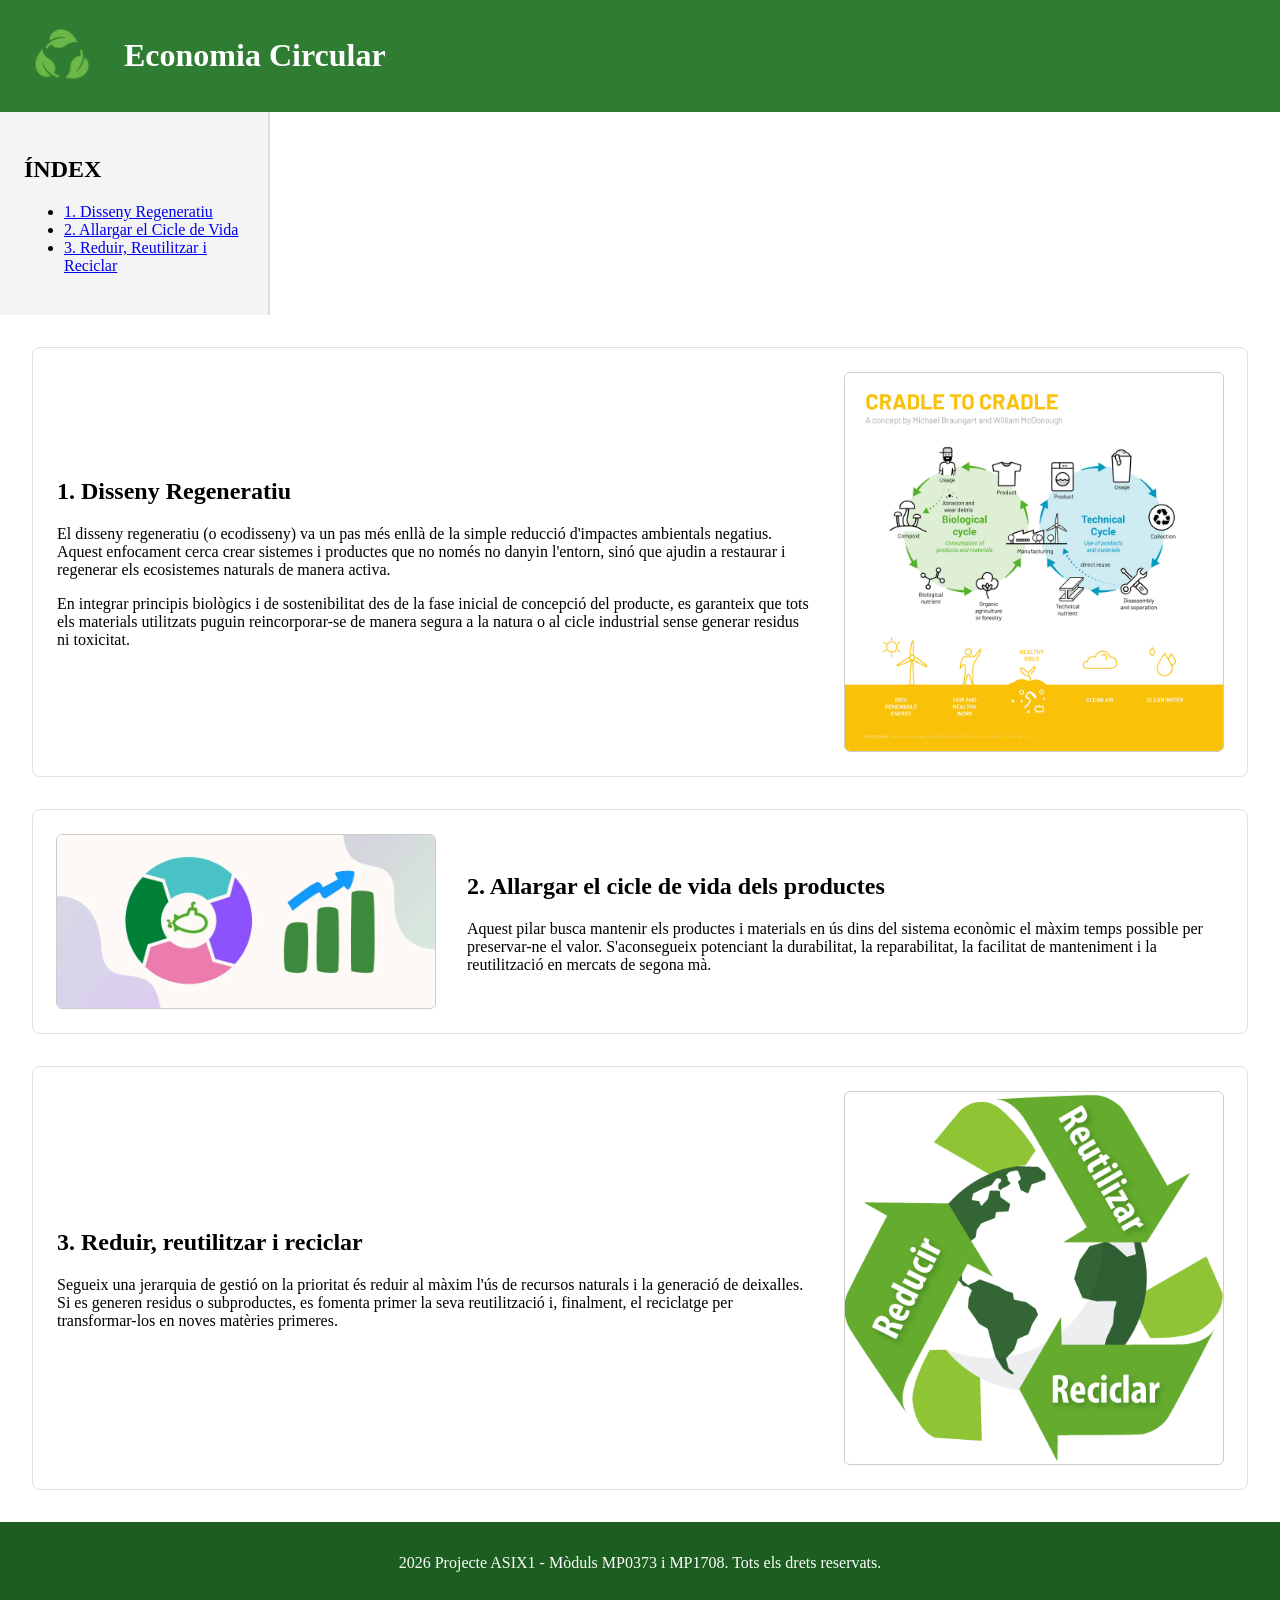
<file: economia circular.html>
<!DOCTYPE html>
<html lang="ca">
<head>
  <meta charset="UTF-8">
  <title>Economia Circular - Disseny Regeneratiu</title>
  <link rel="stylesheet" href="flexbox.css">
</head>
<body>

    <header class="main-header">
        <div class="logo">
            <img src="hojaverde.ico" alt="Logotip Portal Sostenibilitat">
        </div>
        <h1>Economia Circular</h1>
    </header>

    <nav class="sidebar-nav">
        <h2>ÍNDEX</h2>
        <ul>
            <li><a href="#sec1">1. Disseny Regeneratiu</a></li>
            <li><a href="#sec2">2. Allargar el Cicle de Vida</a></li>
            <li><a href="#sec3">3. Reduir, Reutilitzar i Reciclar</a></li>
        </ul>
    </nav>

    <main class="content-area">

      <!-- Punt 1 -->
      <article id="sec1" class="card-section row-reverse">
        <div class="media-content">
          <img src="regen.png" alt="Diagrama de Disseny Regeneratiu">
        </div>
        <div class="text-content">
          <h2>1. Disseny Regeneratiu</h2>
          <p>El disseny regeneratiu (o ecodisseny) va un pas més enllà de la simple reducció d'impactes ambientals negatius. Aquest enfocament cerca crear sistemes i productes que no només no danyin l'entorn, sinó que ajudin a restaurar i regenerar els ecosistemes naturals de manera activa.</p>
          <p>En integrar principis biològics i de sostenibilitat des de la fase inicial de concepció del producte, es garanteix que tots els materials utilitzats puguin reincorporar-se de manera segura a la natura o al cicle industrial sense generar residus ni toxicitat.</p>
        </div>
      </article>

      <!-- Punt 2 -->
      <article id="sec2" class="card-section">
        <div class="media-content">
          <img src="alargar.png" alt="Imatge Allargar el Cicle de Vida">
        </div>
        <div class="text-content">
          <h2>2. Allargar el cicle de vida dels productes</h2>
          <p>Aquest pilar busca mantenir els productes i materials en ús dins del sistema econòmic el màxim temps possible per preservar-ne el valor. S'aconsegueix potenciant la durabilitat, la reparabilitat, la facilitat de manteniment i la reutilització en mercats de segona mà.</p>
        </div>
      </article>

      <!-- Punt 3 -->
      <article id="sec3" class="card-section row-reverse">
        <div class="media-content">
          <img src="recicalar.png" alt="Imatge Reduir, Reutilitzar i Reciclar">
        </div>
        <div class="text-content">
          <h2>3. Reduir, reutilitzar i reciclar</h2>
          <p>Segueix una jerarquia de gestió on la prioritat és reduir al màxim l'ús de recursos naturals i la generació de deixalles. Si es generen residus o subproductes, es fomenta primer la seva reutilització i, finalment, el reciclatge per transformar-los en noves matèries primeres.</p>
        </div>
      </article>  

    </main>

    <footer class="main-footer">
        <p>2026 Projecte ASIX1 - Mòduls MP0373 i MP1708. Tots els drets reservats.</p>
    </footer>

</body>
</html>
</file>
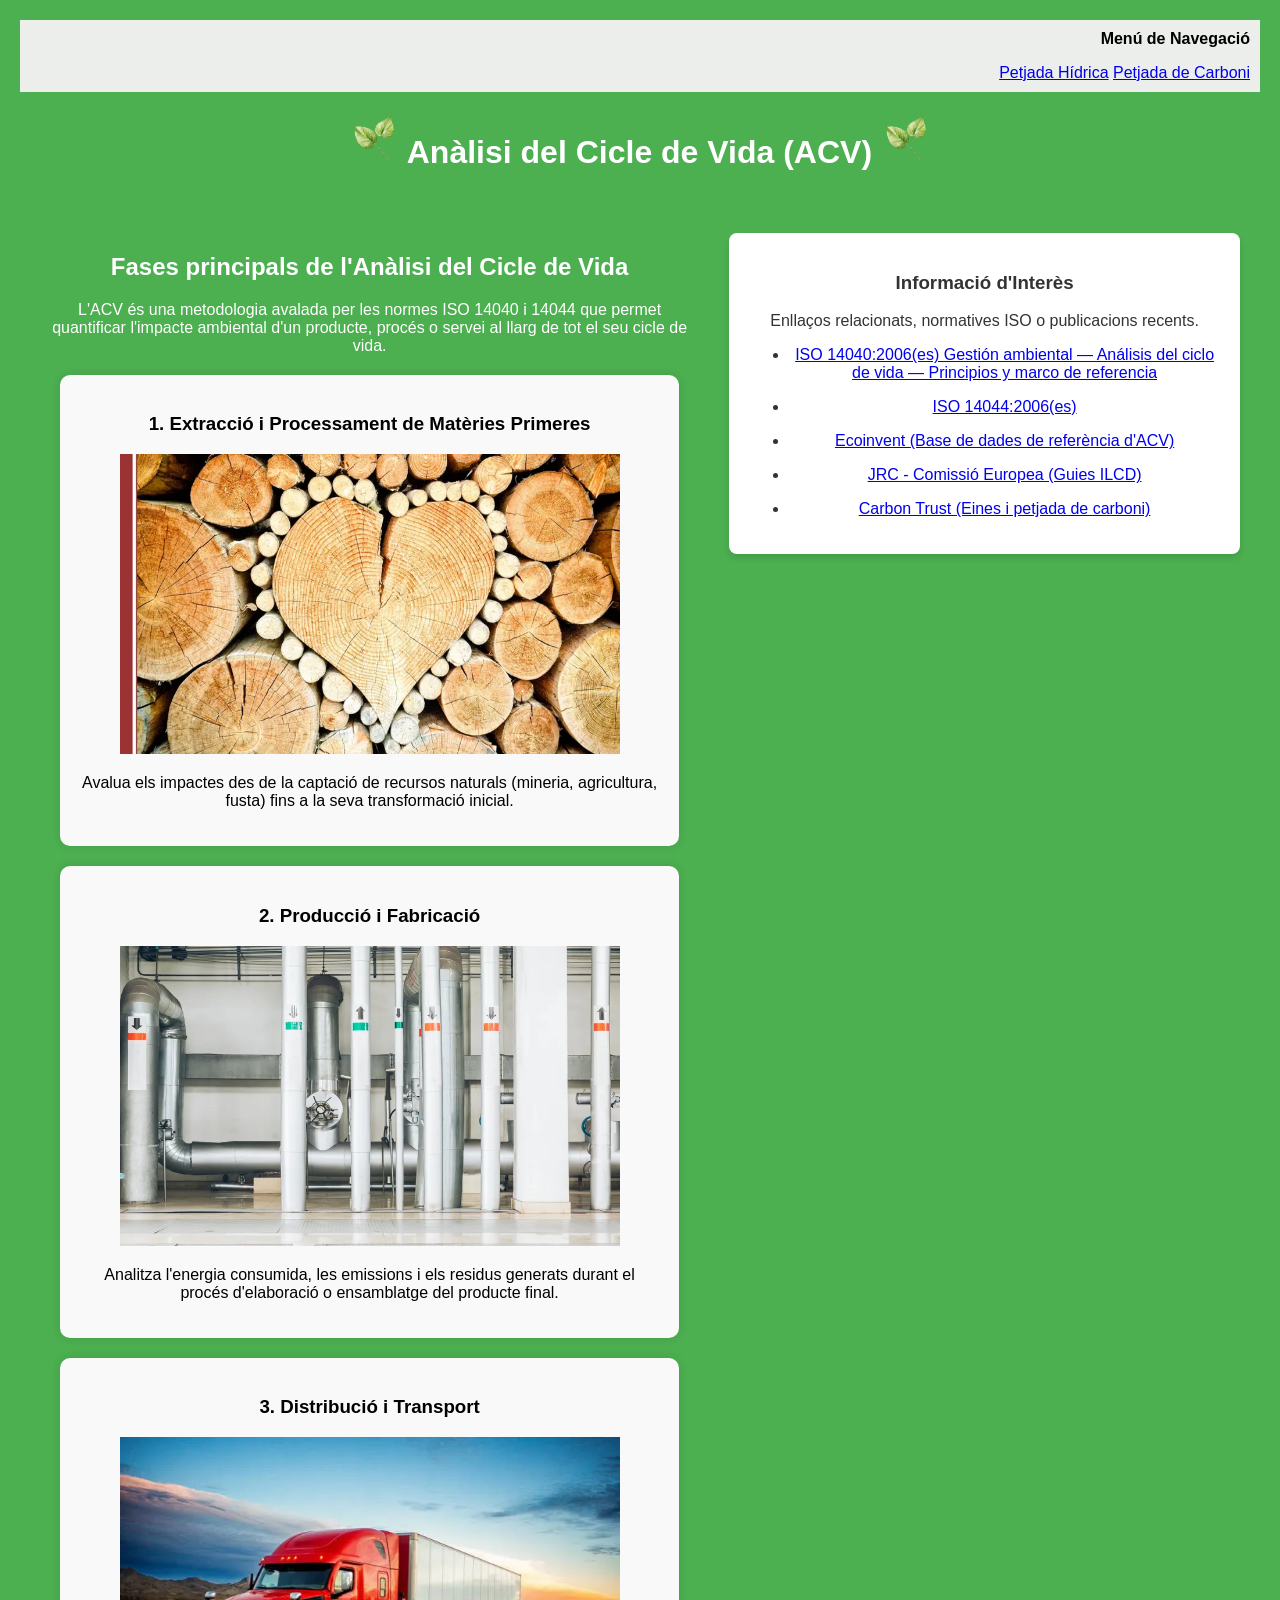
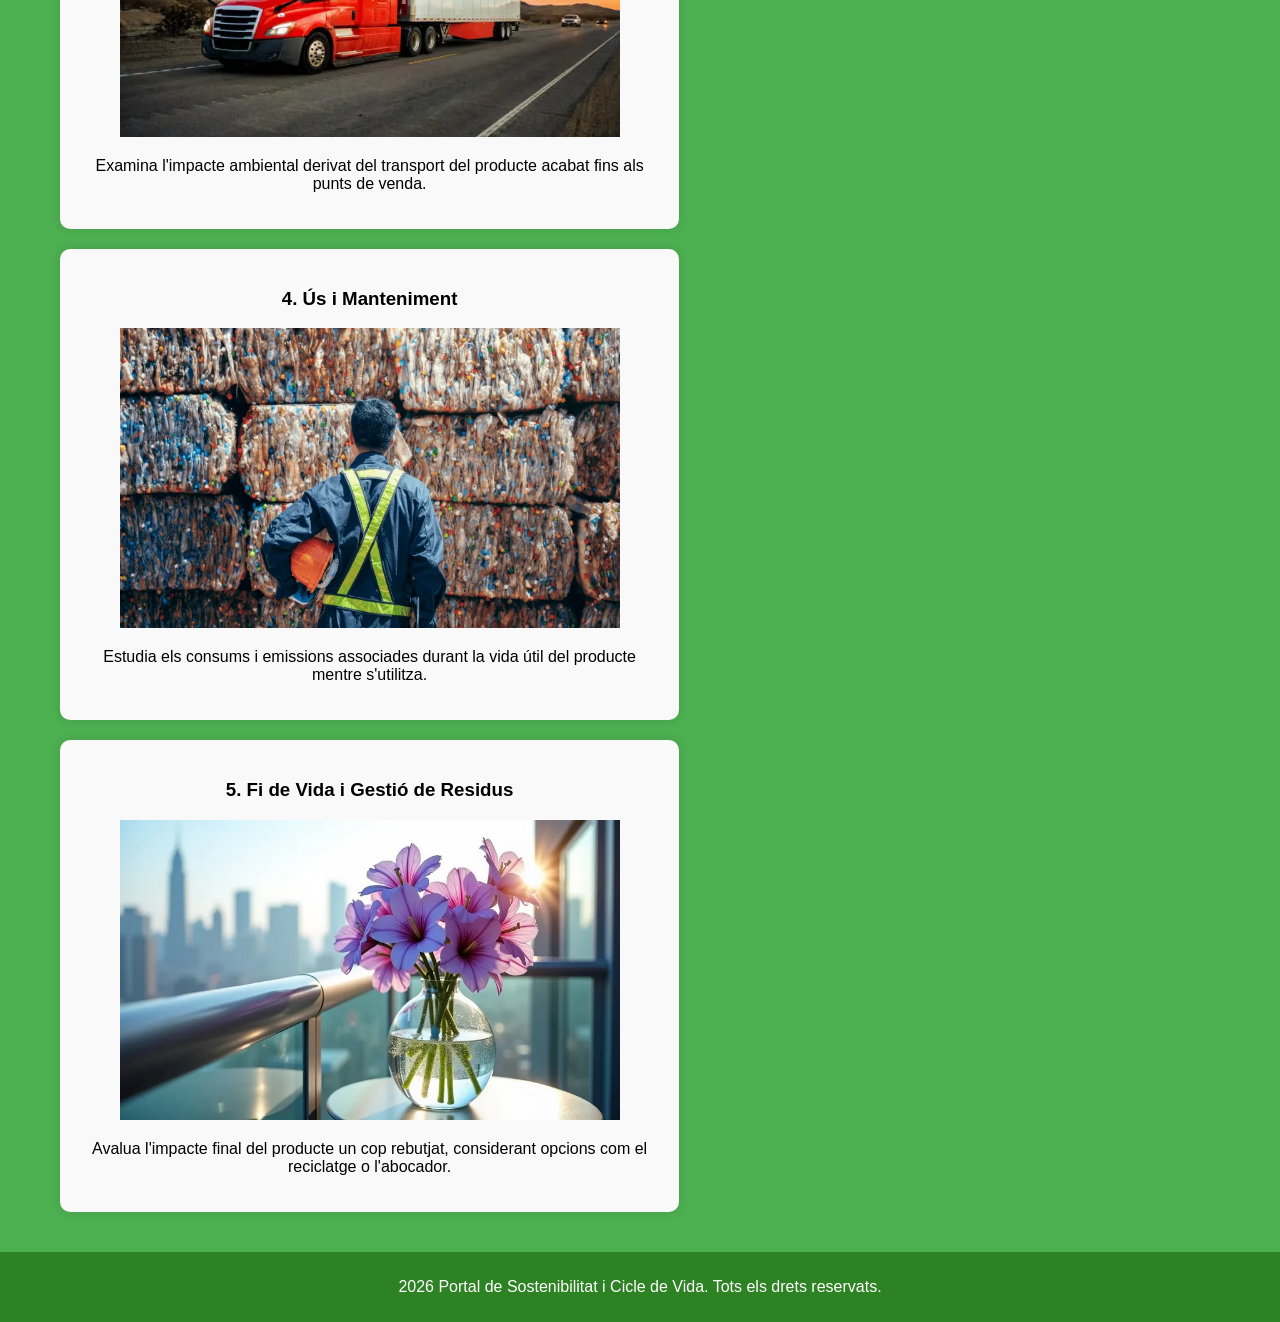
<file: pagina_conjunta_MetriquesDeSoste/index_acv.html>
<!DOCTYPE html>
<html lang="ca">
<head>
    <meta charset="UTF-8">
    <meta name="viewport" content="width=device-width, initial-scale=1.0">
    <meta name="description" content="Sub-branca d'Anàlisi del Cicle de Vida (ACV) - Portal de Sostenibilitat Ambiental">
    <link rel="stylesheet" href="acv.css">
    <title>Anàlisi del Cicle de Vida (ACV) - Portal Ambiental</title>
</head>
<body>

    <!-- Capçalera principal amb el Logo i el Títol -->
    <header>
        <nav>
            <b>Menú de Navegació</b>
            <p></p>
            <a href="index_ph.html">Petjada Hídrica</a> 
            <a href="index_pc.html">Petjada de Carboni</a>       
        </nav> 
        <h1>
            <img src="images_acv/images/logo.png" alt="Logo Portal Ambiental" width="50" height="50">
            Anàlisi del Cicle de Vida (ACV)
            <img src="images_acv/images/logo.png" alt="Logo Portal Ambiental" width="50" height="50">
        </h1>
    </header>

    <!-- Contenidor principal per aplicar Flexbox (Articles a l'esquerra, Aside a la dreta) -->
    <div class="contingut-principal">

        <!-- Secció Principal de contingut -->
        <section class="seccio-articles">
            <h2>Fases principals de l'Anàlisi del Cicle de Vida</h2>
            <p>L'ACV és una metodologia avalada per les normes ISO 14040 i 14044 que permet quantificar l'impacte ambiental d'un producte, procés o servei al llarg de tot el seu cicle de vida.</p>
            
            <!-- Article 1 -->
            <article>
                <h3>1. Extracció i Processament de Matèries Primeres</h3>
                <img src="images_acv/images/materies.png" alt="Foto de fabrica" width="500" height="300">
                <p>Avalua els impactes des de la captació de recursos naturals (mineria, agricultura, fusta) fins a la seva transformació inicial.</p>
            </article>

            <!-- Article 2 -->
            <article>
                <h3>2. Producció i Fabricació</h3>
                <img src="images_acv/images/fabrica.png" alt="Foto de fabrica" width="500" height="300">
                <p>Analitza l'energia consumida, les emissions i els residus generats durant el procés d'elaboració o ensamblatge del producte final.</p>
            </article>

            <!-- Article 3 -->
            <article>
                <h3>3. Distribució i Transport</h3>
                <img src="images_acv/images/camio.png" alt="Foto de fabrica" width="500" height="300">
                <p>Examina l'impacte ambiental derivat del transport del producte acabat fins als punts de venda.</p>
            </article>

            <!-- Article 4 -->
            <article>
                <h3>4. Ús i Manteniment</h3>
                <img src="images_acv/images/tio.png" alt="Foto de fabrica" width="500" height="300">
                <p>Estudia els consums i emissions associades durant la vida útil del producte mentre s'utilitza.</p>
            </article>

            <!-- Article 5 -->
            <article>
                <h3>5. Fi de Vida i Gestió de Residus</h3>
                <img src="images_acv/images/flors.png" alt="Foto de fabrica" width="500" height="300">
                <p>Avalua l'impacte final del producte un cop rebutjat, considerant opcions com el reciclatge o l'abocador.</p>
            </article>
        </section>

        <!-- Nova Secció Lateral (A la dreta) -->
        <aside class="barra-lateral">
            <h3>Informació d'Interès</h3>
            <p>Enllaços relacionats, normatives ISO o publicacions recents.</p>
            <ul>
                <li><a href="https://www.iso.org/obp/ui#iso:std:iso:14040:ed-2:v1:es">ISO 14040:2006(es)
Gestión ambiental — Análisis del ciclo de vida — Principios y marco de referencia</a></li>
                <p></p>
                <li><a href="https://www.iso.org/obp/ui#iso:std:iso:14044:ed-1:v1:es">ISO 14044:2006(es)
                <p></p>
                <li><a href="https://ecoinvent.org/">Ecoinvent (Base de dades de referència d'ACV)</a></li>
                <p></p>
                <li><a href="https://joint-research-centre.ec.europa.eu/">JRC - Comissió Europea (Guies ILCD)</a></li>
                <p></p>
                <li><a href="https://www.carbontrust.com/">Carbon Trust (Eines i petjada de carboni)</a></li>
            </ul>
        </aside>

    </div>

    <!-- Peu de Pàgina (Footer) -->
    <footer>
        <p>2026 Portal de Sostenibilitat i Cicle de Vida. Tots els drets reservats.</p>
    </footer>
</body>
</html>
</file>
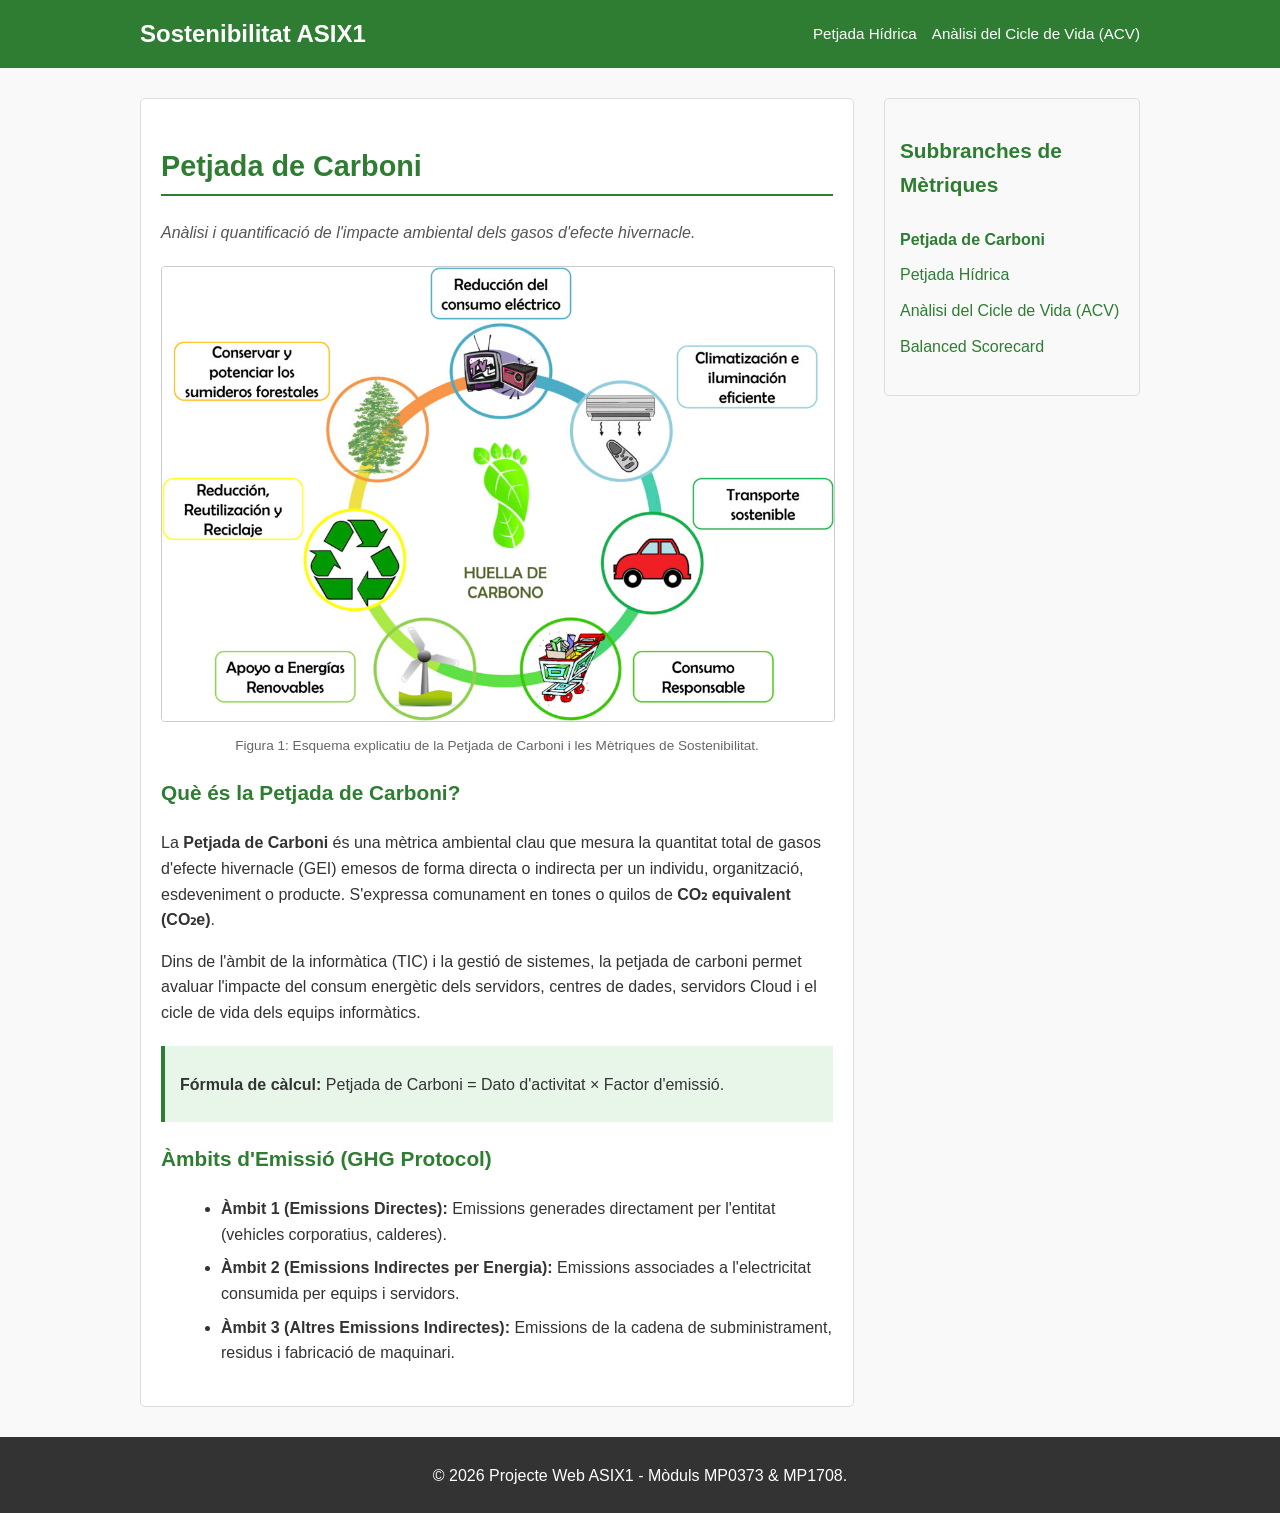
<file: pagina_conjunta_MetriquesDeSoste/index_pc.html>
<!DOCTYPE html>
<html lang="ca">
<head>
    <meta charset="UTF-8">
    <meta name="viewport" content="width=device-width, initial-scale=1.0">
    <title>Petjada de Carboni - Mètriques de Sostenibilitat</title>
    <!-- Enlaces a todos los archivos CSS de la carpeta css -->
    <link rel="stylesheet" href="pc_css/style.css">
    <link rel="stylesheet" href="pc_css/flexbox.css">
    <link rel="stylesheet" href="pc_css/text.css">
    <link rel="stylesheet" href="pc_css/taula.css">
</head>
<body>
    <header class="main-header">
        <div class="container header-container">
            <h1 class="logo">Sostenibilitat ASIX1</h1>
            <nav class="main-nav">
                <ul>
                    <a href="index_ph.html">Petjada Hídrica</a> 
                    <a href="index_acv.html">Anàlisi del Cicle de Vida (ACV)</a> 
                </ul>
            </nav>
        </div>
    </header>

    <main class="container main-content">
        <div class="primary-content">
            <article>
                <h2>Petjada de Carboni</h2>
                <p class="subtitle">Anàlisi i quantificació de l'impacte ambiental dels gasos d'efecte hivernacle.</p>
                
                <figure class="media-container">
                    <img src="images_pc/esquema-petjada.png" alt="Esquema explicatiu de la Petjada de Carboni" class="responsive-img" onerror="this.src='https://via.placeholder.com/600x300/1b5e20/ffffff?text=Esquema+Petjada+de+Carboni'">
                    <figcaption>Figura 1: Esquema explicatiu de la Petjada de Carboni i les Mètriques de Sostenibilitat.</figcaption>
                </figure>

                <section id="que-es">
                    <h3>Què és la Petjada de Carboni?</h3>
                    <p>La <strong>Petjada de Carboni</strong> és una mètrica ambiental clau que mesura la quantitat total de gasos d'efecte hivernacle (GEI) emesos de forma directa o indirecta per un individu, organització, esdeveniment o producte. S'expressa comunament en tones o quilos de <strong>CO₂ equivalent (CO₂e)</strong>.</p>
                    <p>Dins de l'àmbit de la informàtica (TIC) i la gestió de sistemes, la petjada de carboni permet avaluar l'impacte del consum energètic dels servidors, centres de dades, servidors Cloud i el cicle de vida dels equips informàtics.</p>
                    
                    <div class="callout-box">
                        <p><strong>Fórmula de càlcul:</strong> Petjada de Carboni = Dato d'activitat × Factor d'emissió.</p>
                    </div>
                </section>

                <section id="abasts">
                    <h3>Àmbits d'Emissió (GHG Protocol)</h3>
                    <ul class="custom-list">
                        <li><strong>Àmbit 1 (Emissions Directes):</strong> Emissions generades directament per l'entitat (vehicles corporatius, calderes).</li>
                        <li><strong>Àmbit 2 (Emissions Indirectes per Energia):</strong> Emissions associades a l'electricitat consumida per equips i servidors.</li>
                        <li><strong>Àmbit 3 (Altres Emissions Indirectes):</strong> Emissions de la cadena de subministrament, residus i fabricació de maquinari.</li>
                    </ul>
                </section>
            </article>
        </div>

        <aside class="sidebar">
            <div class="widget">
                <h3>Subbranches de Mètriques</h3>
                <ul class="sidebar-menu">
                    <li><a href="#" class="active-item">Petjada de Carboni</a></li>
                    <li><a href="#">Petjada Hídrica</a></li>
                    <li><a href="#">Anàlisi del Cicle de Vida (ACV)</a></li>
                    <li><a href="#">Balanced Scorecard</a></li>
                </ul>
            </div>
        </aside>
    </main>

    <footer class="main-footer">
        <div class="container footer-content">
            <p>&copy; 2026 Projecte Web ASIX1 - Mòduls MP0373 &amp; MP1708.</p>
        </div>
    </footer>
</body>
</html>
</file>
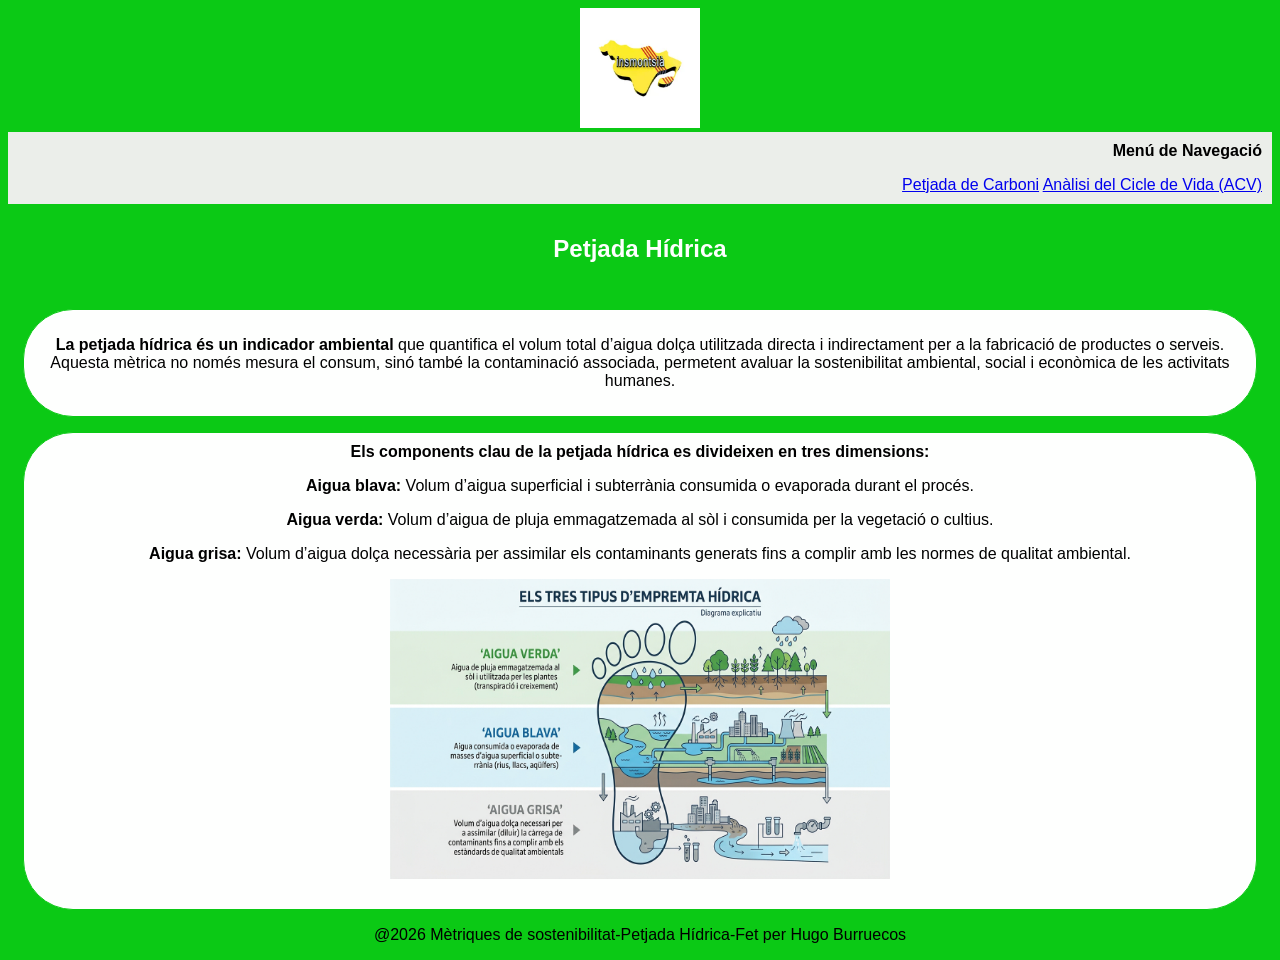
<file: pagina_conjunta_MetriquesDeSoste/index_ph.html>
<!DOCTYPE html>
<html>
    <header>
        <title>Mètriques de sostenibilitat</title>
        <logo>
            <img src="images_ph/Imatges/logoMontsia.webp" alt="Logo Montsia" width="120" height="120">
            <link rel="stylesheet" href="ph.css">
    </header>
    <header>
        <nav>
            <b>Menú de Navegació</b>
            <p></p>
                    <a href="index_pc.html">Petjada de Carboni</a> 
                    <a href="index_acv.html">Anàlisi del Cicle de Vida (ACV)</a> 
        </nav> 
    <section>
        <h1>Petjada Hídrica</h1>
    </section>
    <article 1>
        <body>
            <p>
            <b>
                La petjada hídrica és un indicador ambiental
            </b>
            que quantifica el volum total d’aigua dolça utilitzada directa i indirectament per a la fabricació de productes o serveis. Aquesta mètrica no només mesura el consum, sinó també la contaminació associada, permetent avaluar la sostenibilitat ambiental, social i econòmica de les activitats humanes.
            </p>
        </body>
    </article>
    <article 2>
        <body>
            <b>
                Els components clau de la petjada hídrica es divideixen en tres dimensions:
            </b>
            <p>
                <b>
                    Aigua blava:
                </b>
                Volum d’aigua superficial i subterrània consumida o evaporada durant el procés.
            </p>
            <p>
                <b>
                    Aigua verda:
                </b>
                Volum d’aigua de pluja emmagatzemada al sòl i consumida per la vegetació o cultius.
            </p>
            <p>
                <b>
                    Aigua grisa:
                </b>
                    Volum d’aigua dolça necessària per assimilar els contaminants generats fins a complir amb les normes de qualitat ambiental.
            </p>
        </body>
        <p>
            <img src="images_ph/Imatges/TipusAigues.jpg" alt="Tipus d'aigua" width="500" height="300">
        </p>
    </article>
    <futer>
        <p>@2026 Mètriques de sostenibilitat-Petjada Hídrica-Fet per Hugo Burruecos</p>
    </futer>
</html>
</file>
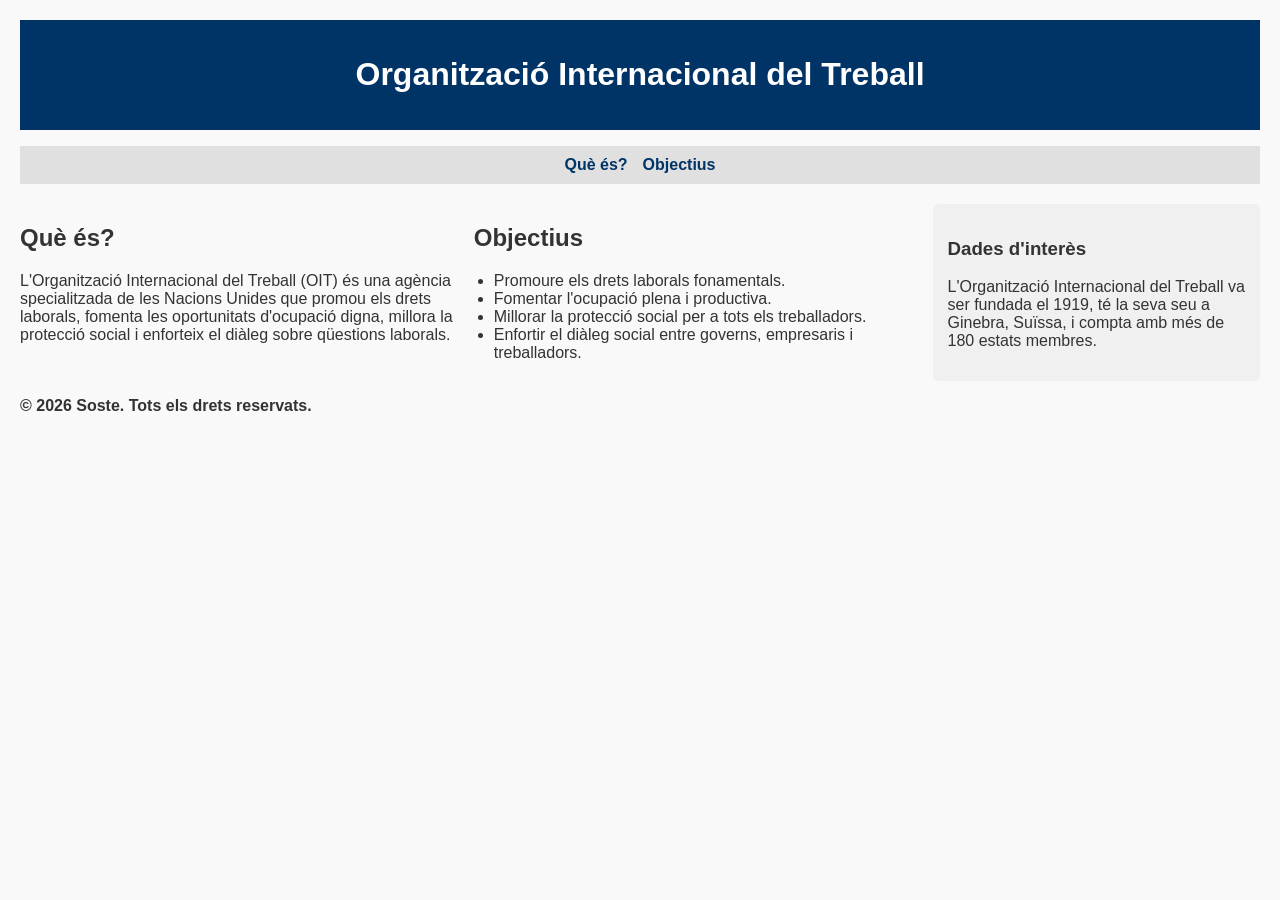
<file: Soste/html/OIT.html>
<!DOCTYPE html>
<html lang="ca">
<head>
    <meta charset="UTF-8">
    <meta name="viewport" content="width=device-width, initial-scale=1.0">
    <title>OIT - Soste</title>
    <link rel="stylesheet" href="../css/text.css">
    <link rel="stylesheet" href="../css/taula_llista.css">
    <link rel="stylesheet" href="../css/flexbox.css">
</head>
<body>
    <header>
        <h1>Organització Internacional del Treball</h1>
    </header>

    <nav>
        <ul>
            <li><a href="#que-es">Què és?</a></li>
            <li><a href="#Objectius">Objectius</a></li>
        </ul>
    </nav>

    <div class="contenidor-principal">
        <section>
            <div class="articles-contenidor">
                <article id="que-es">
                    <h2>Què és?</h2>
                    <p>L'Organització Internacional del Treball (OIT) és una agència specialitzada de les Nacions Unides que promou els drets laborals, fomenta les oportunitats d'ocupació digna, millora la protecció social i enforteix el diàleg sobre qüestions laborals.</p>
                </article>

                <article id="Objectius">
                    <h2>Objectius</h2>
                    <ul>
                        <li>Promoure els drets laborals fonamentals.</li>
                        <li>Fomentar l'ocupació plena i productiva.</li>
                        <li>Millorar la protecció social per a tots els treballadors.</li>
                        <li>Enfortir el diàleg social entre governs, empresaris i treballadors.</li>
                    </ul>
                </article>
            </div>
        </section>

        <aside>
            <h3>Dades d'interès</h3>
            <p>L'Organització Internacional del Treball va ser fundada el 1919, té la seva seu a Ginebra, Suïssa, i compta amb més de 180 estats membres.</p>
        </aside>
    </div>

    <footer>
        <p><b>&copy; 2026 Soste. Tots els drets reservats.</b></p>
    </footer>
</body>
</html>
</file>
<file: flexbox.css>
body {
  margin: 0;
  padding: 0;
  display: flex;
  flex-direction: column;
  min-height: 100vh; 
}

.layout-container {
  display: flex;
  flex: 1; 
}

.main-header {
  display: flex;
  align-items: center;
  gap: 2rem;
  padding: 1rem 2rem;
  background-color: #2e7d32;
  color: white;
}

.main-header .logo img {
  height: 60px;
  width: auto;
}

.main-footer {
  background-color: #1b5e20;
  color: white;
  text-align: center;
  padding: 1rem;
}

.sidebar-nav {
  width: 220px;
  padding: 1.5rem;
  background-color: #f4f4f4;
  border-right: 2px solid #ddd;
  flex-shrink: 0; 
}

.content-area {
  flex: 1; 
  display: flex;
  flex-direction: column;
  gap: 2rem;
  padding: 2rem;
}

/* Tarjetas (Imágenes y Texto) */
.card-section {
  display: flex;
  align-items: center;
  gap: 2rem;
  padding: 1.5rem;
  background-color: #ffffff;
  border: 1px solid #e0e0e0;
  border-radius: 8px;
}

.row-reverse {
  flex-direction: row-reverse;
}

.text-content {
  flex: 2; 
}

.media-content {
  flex: 1; 
  display: flex;
  justify-content: center;
}

.media-content img {
  max-width: 100%;
  height: auto;
  border-radius: 6px;
  border: 1px solid #ccc;
}

/* Diseño adaptable para pantallas pequeñas */
@media (max-width: 768px) {
  .layout-container {
    flex-direction: column;
  }

  .sidebar-nav {
    width: 100%;
    border-right: none;
    border-bottom: 2px solid #ddd;
  }

  .card-section, .row-reverse {
    flex-direction: column;
  }
}
</file>
<file: pagina_conjunta_MetriquesDeSoste/acv.css>
body {
    font-family: Arial, sans-serif;
    margin: 0;
    padding: 0;
    background: #4caf50;
    text-align: center;
    color: white
}

article {
    padding: 20px;
    background: #f9f9f9;
    margin: 20px;
    border-radius: 10px;
    box-shadow: 0 0 10px rgba(0, 0, 0, 0.1);
    color: black
}

nav {
    background: #ebeeea;
    padding: 10px;
    text-align: right;
    color: black   
}

header {
    background: #4caf50;
    color: white;
    padding: 20px;
    text-align: center;
}

footer {
    background: #2d8223;
    color: rgb(255, 255, 255);
    text-align: center;
    padding: 10px;
    bottom: 0;
}

.contingut-principal {
    display: flex;
    gap: 30px;
    max-width: 1200px;
    margin: 20px auto;
    padding: 0 20px;
}

.seccio-articles {
    flex: 1.4;
}

/* La barra lateral a la dreta */
.barra-lateral {
    flex: 1;
    background-color: #ffffff;
    color: #333;
    padding: 20px;
    border-radius: 8px;
    box-shadow: 0 4px 6px rgba(0, 0, 0, 0.1);
    height: fit-content;
}
</file>
<file: pagina_conjunta_MetriquesDeSoste/pc_css/style.css>
@import url('text.css');
@import url('taula.css');
@import url('flexbox.css');
</file>
<file: pagina_conjunta_MetriquesDeSoste/pc_css/flexbox.css>
.container {
    width: 90%;
    max-width: 1000px;
    margin: 0 auto;
}

.main-header {
    background-color: #2e7d32;
    color: white;
    padding: 15px 0;
}

.header-container {
    display: flex;
    justify-content: space-between;
    align-items: center;
    flex-wrap: wrap;
}

.logo {
    color: white;
    margin: 0;
    font-size: 1.5rem;
}

.main-nav ul {
    display: flex;
    list-style: none;
    gap: 15px;
    margin: 0;
    padding: 0;
}

.main-nav a {
    color: white;
    text-decoration: none;
    font-size: 0.95rem;
}

.main-nav a:hover, .main-nav a.active-nav {
    text-decoration: underline;
    font-weight: bold;
}

.main-content {
    display: flex;
    gap: 30px;
    margin: 30px auto;
}

.primary-content {
    flex: 3;
    background-color: white;
    padding: 20px;
    border: 1px solid #ddd;
    border-radius: 5px;
}

.sidebar {
    flex: 1;
    background-color: #white;
    border: 1px solid #ddd;
    padding: 15px;
    border-radius: 5px;
    height: fit-content;
}

.sidebar-menu {
    list-style: none;
    padding: 0;
}

.sidebar-menu a {
    color: #2e7d32;
    text-decoration: none;
    display: block;
    padding: 5px 0;
}

.sidebar-menu a.active-item {
    font-weight: bold;
}

.main-footer {
    background-color: #333333;
    color: white;
    text-align: center;
    padding: 10px 0;
    margin-top: 30px;
}
</file>
<file: pagina_conjunta_MetriquesDeSoste/pc_css/text.css>
body {
    font-family: Arial, sans-serif;
    line-height: 1.6;
    color: #333333;
    background-color: #f9f9f9;
    margin: 0;
    padding: 0;
}

h1, h2, h3 {
    color: #2e7d32;
}

h2 {
    font-size: 1.8rem;
    border-bottom: 2px solid #2e7d32;
    padding-bottom: 5px;
}

h3 {
    font-size: 1.3rem;
    margin-top: 20px;
}

p {
    margin-bottom: 15px;
}

.subtitle {
    font-style: italic;
    color: #555555;
}

.media-container {
    text-align: center;
    margin: 20px 0;
}

.responsive-img {
    max-width: 100%;
    height: auto;
    border: 1px solid #ccc;
    border-radius: 4px;
}

figcaption {
    font-size: 0.85rem;
    color: #666666;
    margin-top: 5px;
}

.callout-box {
    background-color: #e8f5e9;
    border-left: 4px solid #2e7d32;
    padding: 10px 15px;
    margin: 20px 0;
}
</file>
<file: pagina_conjunta_MetriquesDeSoste/pc_css/taula.css>
.custom-list {
    margin-left: 20px;
    margin-bottom: 20px;
}

.custom-list li {
    margin-bottom: 8px;
}
</file>
<file: pagina_conjunta_MetriquesDeSoste/ph.css>
body {
    background-color: #0bc915;
    font-family: Arial, sans-serif;
    text-align: center;
}

nav {
    background: #ebeeea;
    padding: 10px;
    text-align: right;
    color: black   
}

section {
    border: 1px solid #0bc915;
    padding: 10px;
    background-color: #0bc915;
    color: #fefffe;
    font-family: Arial, sans-serif;
}



article{
    border: 1px solid #0bc915;
    padding: 10px;
    margin: 15px;
    border-radius: 50px;
    background-color: #fefffe;
    font-family: Arial, sans-serif;
}

footer {
    background-color: #0bc915;
    color: #fefffe;
    padding: 10px;
    text-align: center;
    font-family: Arial, sans-serif;
}
</file>
<file: Soste/css/text.css>
body {
    font-family: Arial, sans-serif;
    background-color: #f9f9f9;
    color: #333;
}

header {
    background-color: #003366;
    color: white;
    text-align: center;
}

nav a {
    text-decoration: none;
    color: #003366;
    font-weight: bold;
}
</file>
<file: Soste/css/taula_llista.css>
nav ul {
    list-style-type: none;
    padding: 0;
}

ul {
    padding-left: 20px;
}
</file>
<file: Soste/css/flexbox.css>
body {
    margin: 20px;
}

header {
    padding: 15px;
}

nav ul {
    display: flex;
    justify-content: center;
    gap: 15px;
    background-color: #e0e0e0;
    padding: 10px;
}

.contenidor-principal {
    display: flex;
    gap: 20px;
    margin-top: 20px;
}

section {
    flex: 3;
}

aside {
    flex: 1;
    background-color: #f0f0f0;
    padding: 15px;
    border-radius: 5px;
}

.articles-contenidor {
    display: flex;
    gap: 15px;
}

article {
    flex: 1;
}

@media (max-width: 768px) {
    .contenidor-principal,
    .articles-contenidor,
    nav ul {
        flex-direction: column;
    }
}
</file>
